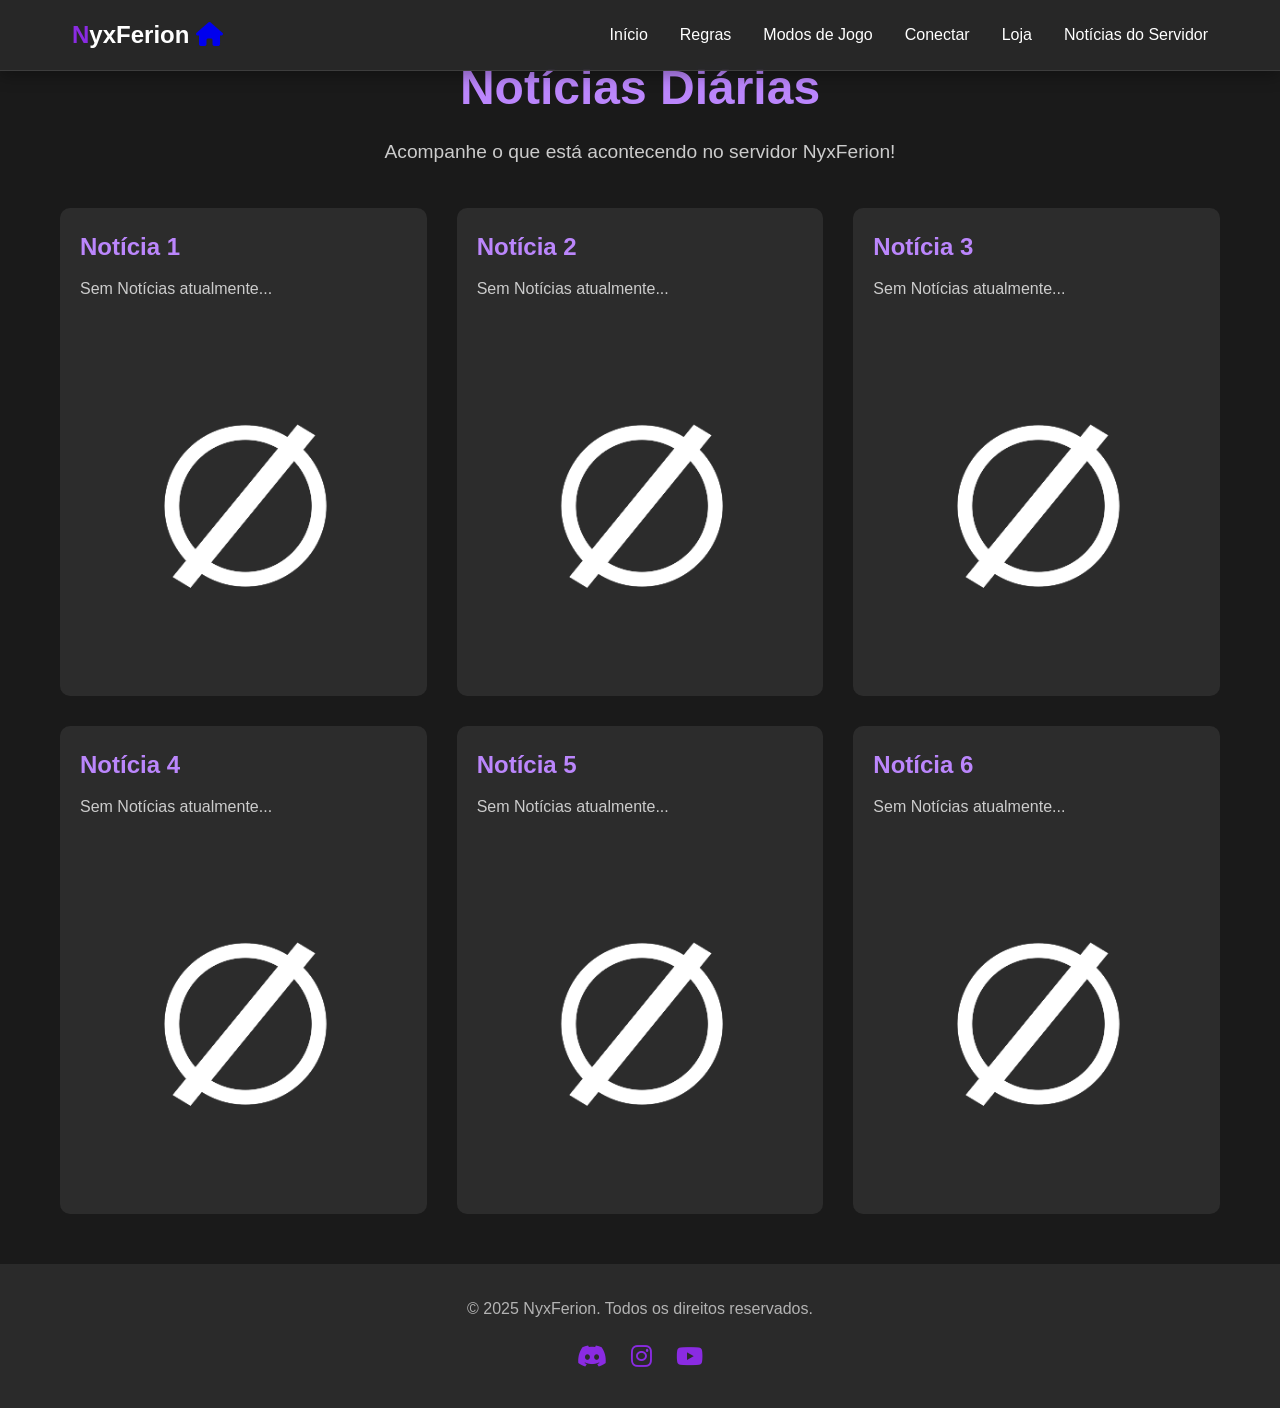
<file: news-server.html>
<!DOCTYPE html>
<html lang="pt-BR">
<head>
    <meta charset="UTF-8">
    <meta name="viewport" content="width=device-width, initial-scale=1.0">
    <title>Notícias Diárias - NyxFerion</title>
    <link href="https://unpkg.com/aos@2.3.1/dist/aos.css" rel="stylesheet">
    <link rel="stylesheet" href="https://cdnjs.cloudflare.com/ajax/libs/font-awesome/6.4.0/css/all.min.css">
    <link rel="stylesheet" href="styles.css">
    
    <!-- Google AdSense -->
    <script async src="https://pagead2.googlesyndication.com/pagead/js/adsbygoogle.js?client=ca-pub-7952052751361469"
            crossorigin="anonymous"></script>

    <style>
        /* Estilos personalizados para a página de notícias diárias */
        body {
            background-color: #1a1a1a;
            color: #fff;
            font-family: 'Arial', sans-serif;
            line-height: 1.6;
        }
        .daily-news-container {
            padding: 50px 20px;
            max-width: 1200px;
            margin: 0 auto;
        }
        .daily-news-header {
            text-align: center;
            margin-bottom: 40px;
        }
        .daily-news-title {
            font-size: 3rem;
            color: #bb86fc;
            margin-bottom: 10px;
        }
        .daily-news-subtitle {
            font-size: 1.2rem;
            color: #ccc;
        }
        .news-grid {
            display: grid;
            grid-template-columns: repeat(auto-fit, minmax(300px, 1fr));
            gap: 30px;
        }
        .news-card {
            background-color: #2c2c2c;
            border-radius: 10px;
            overflow: hidden;
            transition: transform 0.3s ease;
            padding: 20px;
        }
        .news-card:hover {
            transform: translateY(-10px);
        }
        .news-card-content {
            margin-bottom: 20px;
        }
        .news-card-title {
            font-size: 1.5rem;
            margin-bottom: 10px;
            color: #bb86fc;
        }
        .news-card-description {
            font-size: 1rem;
            color: #ccc;
        }
        .news-card img {
            width: 100%;
            height: auto;
            border-radius: 10px;
            margin-top: 20px;
        }
    </style>
</head>
<body>
    <!-- Navigation -->
    <nav class="navbar">
        <div class="nav-content">
            <div class="logo">
                <span class="highlight">N</span>yxFerion
                <a href="/" class="home-icon"> <!-- Ícone de casa -->
                    <i class="fas fa-home"></i> <!-- Ícone de casa -->
                </a>
            </div>
            <div class="nav-items">
                <li><a href="/">Início</a></li>
                <li><a href="/#rules">Regras</a></li>
                <li><a href="/#modes">Modos de Jogo</a></li>
                <li><a href="/#connect">Conectar</a></li>
                <li><a href="/loja">Loja</a></li>
                <li><a href="/news-server">Notícias do Servidor</a></li>
            </div>
            <div class="menu-btn">
                <div class="menu-btn__lines"></div>
            </div>
        </div>
    </nav>

    <!-- Notícias Diárias Section -->
    <section class="daily-news-container">
        <div class="daily-news-header" data-aos="fade-down">
            <h1 class="daily-news-title">Notícias Diárias</h1>
            <p class="daily-news-subtitle">Acompanhe o que está acontecendo no servidor NyxFerion!</p>
        </div>
        <div class="news-grid">
            <!-- Notícia 1 -->
            <div class="news-card" data-aos="fade-up">
                <div class="news-card-content">
                    <h2 class="news-card-title">Notícia 1</h2>
                    <p class="news-card-description">Sem Notícias atualmente...</p>
                </div>
                <img src="news/news1.png" alt="Notícia 1">
            </div>
            <!-- Notícia 2 -->
            <div class="news-card" data-aos="fade-up" data-aos-delay="100">
                <div class="news-card-content">
                    <h2 class="news-card-title">Notícia 2</h2>
                    <p class="news-card-description">Sem Notícias atualmente...</p>
                </div>
                <img src="news/news2.png" alt="Notícia 2">
            </div>
            <!-- Notícia 3 -->
            <div class="news-card" data-aos="fade-up" data-aos-delay="200">
                <div class="news-card-content">
                    <h2 class="news-card-title">Notícia 3</h2>
                    <p class="news-card-description">Sem Notícias atualmente...</p>
                </div>
                <img src="news/news3.png" alt="Notícia 3">
            </div>
            <!-- Notícia 4 -->
            <div class="news-card" data-aos="fade-up" data-aos-delay="300">
                <div class="news-card-content">
                    <h2 class="news-card-title">Notícia 4</h2>
                    <p class="news-card-description">Sem Notícias atualmente...</p>
                </div>
                <img src="news/news4.png" alt="Notícia 4">
            </div>
            <!-- Notícia 5 -->
            <div class="news-card" data-aos="fade-up" data-aos-delay="400">
                <div class="news-card-content">
                    <h2 class="news-card-title">Notícia 5</h2>
                    <p class="news-card-description">Sem Notícias atualmente...</p>
                </div>
                <img src="news/news5.png" alt="Notícia 5">
            </div>
            <!-- Notícia 6 -->
            <div class="news-card" data-aos="fade-up" data-aos-delay="500">
                <div class="news-card-content">
                    <h2 class="news-card-title">Notícia 6</h2>
                    <p class="news-card-description">Sem Notícias atualmente...</p>
                </div>
                <img src="news/news6.png" alt="Notícia 6">
            </div>
        </div>
    </section>

    <!-- Footer -->
    <footer>
        <p>&copy; 2025 NyxFerion. Todos os direitos reservados.</p>
        <div class="social-icons">
            <a href="https://discord.gg/2eBZke2SJY" class="social-icon"><i class="fab fa-discord"></i></a>
            <a href="https://www.instagram.com/nyx_ferion?igsh=bWR1YnB6YjFnMDNz" class="social-icon"><i class="fab fa-instagram"></i></a>
            <a href="https://www.youtube.com/@NyxFerion" class="social-icon"><i class="fab fa-youtube"></i></a>
        </div>
    </footer>

    <script src="https://unpkg.com/aos@2.3.1/dist/aos.js"></script>
    <script>
        AOS.init({
            duration: 1000,
            once: true
        });

        // Mobile Menu Toggle
        const menuBtn = document.querySelector('.menu-btn');
        const navItems = document.querySelector('.nav-items');
        
        menuBtn.addEventListener('click', () => {
            menuBtn.classList.toggle('open');
            navItems.classList.toggle('active');
        });

        document.addEventListener('click', (e) => {
            if (!menuBtn.contains(e.target) && !navItems.contains(e.target)) {
                menuBtn.classList.remove('open');
                navItems.classList.remove('active');
            }
        });
    </script>
</body>
</html>
</file>
<file: styles.css>
/* Variables */
:root {
    --primary: #8a2be2; /* Roxo */
    --secondary: #4b0082; /* Roxo escuro */
    --accent: #ff4081; /* Rosa */
    --background: #1a1a1a; /* Fundo escuro */
    --text: #ffffff; /* Texto branco */
    --light-text: #b3b3b3; /* Texto claro */
    --white: #ffffff; /* Branco */
    --gradient: linear-gradient(135deg, #8a2be2 0%, #4b0082 100%); /* Gradiente roxo */
    --shadow: 0 5px 15px rgba(0, 0, 0, 0.3); /* Sombra mais escura */
    --transition: all 0.3s ease;
    --card-bg: #2a2a2a; /* Fundo dos cards */
}

/* Reset & Base Styles */
* {
    margin: 0;
    padding: 0;
    box-sizing: border-box;
    transition: background-color 0.3s ease, color 0.3s ease, border-color 0.3s ease;
}

html {
    scroll-behavior: smooth;
}

body {
    font-family: 'Segoe UI', Tahoma, Geneva, Verdana, sans-serif;
    line-height: 1.6;
    color: var(--text);
    background: var(--background);
    overflow-x: hidden;
}

/* Navigation */
.navbar {
    position: fixed;
    top: 0;
    width: 100%;
    background: rgba(42, 42, 42, 0.9); /* Fundo semi-transparente */
    backdrop-filter: blur(10px);
    -webkit-backdrop-filter: blur(10px);
    border-bottom: 1px solid rgba(255, 255, 255, 0.1);
    box-shadow: var(--shadow);
    z-index: 1000;
    padding: 1rem 0;
}

.nav-content {
    max-width: 1200px;
    margin: 0 auto;
    padding: 0 2rem;
    display: flex;
    justify-content: space-between;
    align-items: center;
}

.logo {
    font-size: 1.5rem;
    font-weight: 700;
    color: var(--white);
}

.logo .highlight {
    color: var(--primary);
}

.nav-items {
    display: flex;
    align-items: center;
    gap: 2rem;
    list-style: none;
}

.nav-items a {
    text-decoration: none;
    color: var(--text);
    font-weight: 500;
    transition: var(--transition);
    position: relative;
}

.nav-items a::after {
    content: '';
    position: absolute;
    bottom: -5px;
    left: 0;
    width: 0;
    height: 2px;
    background: var(--primary);
    transition: var(--transition);
}

.nav-items a:hover::after {
    width: 100%;
}

.nav-items a:hover {
    color: var(--primary);
    transform: translateY(-2px);
}

.menu-btn {
    display: none;
    cursor: pointer;
    width: 30px;
    height: 20px;
    position: relative;
    z-index: 2;
}

.menu-btn__lines,
.menu-btn__lines::before,
.menu-btn__lines::after {
    position: absolute;
    width: 100%;
    height: 2px;
    background: var(--text);
    transition: all 0.3s ease;
}

.menu-btn__lines {
    top: 50%;
    transform: translateY(-50%);
}

.menu-btn__lines::before {
    content: '';
    top: -8px;
}

.menu-btn__lines::after {
    content: '';
    top: 8px;
}

.menu-btn.open .menu-btn__lines {
    background: transparent;
}

.menu-btn.open .menu-btn__lines::before {
    transform: rotate(45deg) translate(5px, 5px);
}

.menu-btn.open .menu-btn__lines::after {
    transform: rotate(-45deg) translate(5px, -5px);
}

/* Hero Section */
.hero {
    position: relative;
    min-height: 100vh;
    display: flex;
    align-items: center;
    justify-content: space-between;
    padding: 8% 10%;
    gap: 4rem;
    overflow: hidden;
}

.hero-background {
    position: absolute;
    top: 0;
    left: 0;
    width: 100%;
    height: 100%;
    overflow: hidden;
    z-index: 0;
}

.circle {
    position: absolute;
    border-radius: 50%;
    background: var(--gradient);
    opacity: 0.1;
    animation: pulse 8s ease-in-out infinite;
}

.circle-1 {
    width: 300px;
    height: 300px;
    top: -100px;
    right: -100px;
    animation-delay: 0s;
}

.circle-2 {
    width: 500px;
    height: 500px;
    bottom: -200px;
    left: -200px;
    animation-delay: 2s;
}

.hero-text {
    flex: 1;
    max-width: 600px;
    z-index: 1;
    margin-right: 2rem;
}

.tag {
    display: inline-block;
    padding: 12px 24px;
    background: var(--gradient);
    color: white;
    border-radius: 50px;
    font-size: 1.1rem;
    margin-bottom: 2.5rem;
    box-shadow: var(--shadow);
    transform-origin: left;
    animation: scaleIn 0.5s ease-out;
}

.tag i {
    margin-right: 8px;
    animation: spin 4s linear infinite;
}

.hero-text h1 {
    font-size: 3rem;
    margin-bottom: 2rem;
    line-height: 1.2;
}

.animated-text {
    background: var(--gradient);
    -webkit-background-clip: text;
    -webkit-text-fill-color: transparent;
    font-weight: bold;
    margin-top: 0.5rem;
}

.description {
    margin-bottom: 2.5rem;
}

.desc-item {
    display: flex;
    align-items: center;
    margin-bottom: 1rem;
    font-size: 1.2rem;
    opacity: 0;
    animation: slideInLeft 0.5s ease-out forwards;
}

.desc-item:nth-child(1) { animation-delay: 0.3s; }
.desc-item:nth-child(2) { animation-delay: 0.6s; }
.desc-item:nth-child(3) { animation-delay: 0.9s; }

.desc-item i {
    width: 40px;
    height: 40px;
    display: flex;
    align-items: center;
    justify-content: center;
    background: var(--gradient);
    color: white;
    border-radius: 50%;
    margin-right: 1rem;
    font-size: 1.2rem;
    animation: pulse 2s infinite;
}

.cta-buttons {
    margin-top: 3rem;
    display: flex;
    gap: 1.2rem;
    animation: fadeIn 1s ease-out 0.5s both;
}

.btn {
    position: relative;
    padding: 0.5rem 1rem;
    border: none;
    border-radius: 50px;
    font-size: 0.85rem;
    font-weight: 600;
    text-decoration: none;
    display: inline-flex;
    align-items: center;
    justify-content: center;
    gap: 0.5rem;
    cursor: pointer;
    transition: all 0.3s ease;
    overflow: hidden;
    box-shadow: var(--shadow);
}

.btn.primary {
    background: var(--gradient);
    color: var(--white);
}

.btn.secondary {
    background: transparent;
    border: 2px solid var(--primary);
    color: var(--primary);
}

.btn:hover {
    transform: translateY(-3px);
    box-shadow: 0 5px 15px rgba(0, 0, 0, 0.2);
}

.btn-icon {
    font-size: 0.9rem;
    transition: transform 0.3s ease;
}

.btn:hover .btn-icon {
    transform: translateY(-2px);
}

.hero-image {
    position: relative;
    width: 450px;
    height: 450px;
    z-index: 1;
    padding: 20px; /* Espaço interno para a imagem */
}

.hero-image-container {
    position: relative;
    width: 100%;
    height: 100%;
    border-radius: 50%;
    overflow: hidden;
    box-shadow: var(--shadow);
    animation: morphing 10s ease-in-out infinite;
}

.hero-image-container img {
    width: 100%;
    height: 100%;
    object-fit: contain; /* Garante que a imagem não seja cortada */
    border-radius: 50%; /* Mantém a borda redonda */
}

.image-overlay {
    position: absolute;
    inset: 0;
    background: radial-gradient(circle at 30% 30%, rgba(255, 255, 255, 0.2) 0%, transparent 70%);
    mix-blend-mode: overlay;
}

.floating-icons {
    position: absolute;
    width: 200%;
    height: 200%;
    top: -50%;
    left: -50%;
    pointer-events: none;
    animation: rotateIcons 20s linear infinite;
}

.floating-icons i {
    position: absolute;
    font-size: 2.5rem;
    color: var(--primary);
    opacity: 0.2;
    transition: all 0.3s ease;
}

.floating-icons i:nth-child(1) { top: 40%; left: 30%; animation: float 6s ease-in-out infinite; }
.floating-icons i:nth-child(2) { top: 60%; right: 30%; animation: float 8s ease-in-out infinite 1s; }
.floating-icons i:nth-child(3) { bottom: 30%; left: 40%; animation: float 7s ease-in-out infinite 2s; }

/* Rules Section */
.rules {
    padding: 100px 5%;
    background: var(--background);
}

.section-title {
    text-align: center;
    margin-bottom: 60px;
}

.section-title h2 {
    font-size: 2.5rem;
    margin-bottom: 20px;
    background: var(--gradient);
    -webkit-background-clip: text;
    -webkit-text-fill-color: transparent;
}

.title-bar {
    width: 70px;
    height: 4px;
    background: var(--gradient);
    margin: 0 auto;
    border-radius: 2px;
    position: relative;
}

.rules-container {
    display: grid;
    grid-template-columns: repeat(auto-fit, minmax(250px, 1fr));
    gap: 2rem;
    padding: 20px;
}

.rule-card {
    background: var(--card-bg);
    padding: 2rem;
    border-radius: 15px;
    text-align: center;
    transition: transform 0.3s ease, box-shadow 0.3s ease;
}

.rule-card:hover {
    transform: translateY(-5px);
    box-shadow: var(--shadow);
}

.rule-card i {
    font-size: 2.5rem;
    color: var(--primary);
    margin-bottom: 1rem;
}

.rule-card h3 {
    font-size: 1.5rem;
    margin-bottom: 1rem;
}

.rule-card p {
    color: var(--light-text);
}

/* Game Modes Section */
.modes {
    padding: 100px 5%;
    background: var(--background);
}

.modes-container {
    display: grid;
    grid-template-columns: repeat(auto-fit, minmax(250px, 1fr));
    gap: 2rem;
    padding: 20px;
}

.mode-card {
    background: var(--card-bg);
    padding: 2rem;
    border-radius: 15px;
    text-align: center;
    transition: transform 0.3s ease, box-shadow 0.3s ease;
}

.mode-card:hover {
    transform: translateY(-5px);
    box-shadow: var(--shadow);
}

.mode-card i {
    font-size: 2.5rem;
    color: var(--primary);
    margin-bottom: 1rem;
}

.mode-card h3 {
    font-size: 1.5rem;
    margin-bottom: 1rem;
}

.mode-card p {
    color: var(--light-text);
}

/* Connect Section */
.connect {
    padding: 100px 5%;
    background: var(--background);
}

.connect-container {
    display: grid;
    grid-template-columns: repeat(auto-fit, minmax(250px, 1fr));
    gap: 2rem;
    padding: 20px;
}

.connect-card {
    background: var(--card-bg);
    padding: 2rem;
    border-radius: 15px;
    text-align: center;
    transition: transform 0.3s ease, box-shadow 0.3s ease;
}

.connect-card:hover {
    transform: translateY(-5px);
    box-shadow: var(--shadow);
}

.connect-card i {
    font-size: 2.5rem;
    color: var(--primary);
    margin-bottom: 1rem;
}

.connect-card h3 {
    font-size: 1.5rem;
    margin-bottom: 1rem;
}

.connect-card p {
    color: var(--light-text);
}

/* Footer */
footer {
    padding: 2rem;
    background: var(--card-bg);
    text-align: center;
    color: var(--light-text);
}

.social-icons {
    display: flex;
    justify-content: center;
    gap: 1.5rem;
    margin-top: 1rem;
}

.social-icon {
    font-size: 1.5rem;
    color: var(--primary);
    transition: color 0.3s ease;
}

.social-icon:hover {
    color: var(--accent);
}

/* Animations */
@keyframes pulse {
    0% { transform: scale(1); opacity: 1; }
    50% { transform: scale(1.1); opacity: 0.8; }
    100% { transform: scale(1); opacity: 1; }
}

@keyframes float {
    0%, 100% { transform: translateY(0); }
    50% { transform: translateY(-20px); }
}

@keyframes rotateIcons {
    0% { transform: rotate(0deg); }
    100% { transform: rotate(360deg); }
}

@keyframes fadeIn {
    from { opacity: 0; transform: translateY(20px); }
    to { opacity: 1; transform: translateY(0); }
}

@keyframes slideInLeft {
    from { opacity: 0; transform: translateX(-50px); }
    to { opacity: 1; transform: translateX(0); }
}

@keyframes scaleIn {
    from { transform: scale(0); }
    to { transform: scale(1); }
}

/* Responsive Styles */
@media (max-width: 768px) {
    .hero {
        flex-direction: column;
        text-align: center;
        padding-top: 150px;
    }

    .hero-text {
        margin-right: 0;
    }

    .hero-image {
        width: 300px;
        height: 300px;
        margin: 0 auto;
    }

    .menu-btn {
        display: block;
    }

    .nav-items {
        position: fixed;
        top: 0;
        left: 0;
        width: 100%;
        height: 100vh;
        background: rgba(42, 42, 42, 0.9);
        backdrop-filter: blur(10px);
        display: flex;
        flex-direction: column;
        align-items: center;
        justify-content: center;
        gap: 2rem;
        transform: translateX(100%);
        transition: all 0.3s ease;
        opacity: 0;
        visibility: hidden;
    }

    .nav-items.active {
        transform: translateX(0);
        opacity: 1;
        visibility: visible;
    }

    .nav-items li {
        opacity: 0;
        transform: translateX(50px);
        transition: all 0.3s ease;
    }

    .nav-items.active li {
        opacity: 1;
        transform: translateX(0);
    }

    .nav-items li:nth-child(1) { transition-delay: 0.1s; }
    .nav-items li:nth-child(2) { transition-delay: 0.2s; }
    .nav-items li:nth-child(3) { transition-delay: 0.3s; }
    .nav-items li:nth-child(4) { transition-delay: 0.4s; }

    .nav-items a {
        font-size: 1.5rem;
    }
}
</file>
